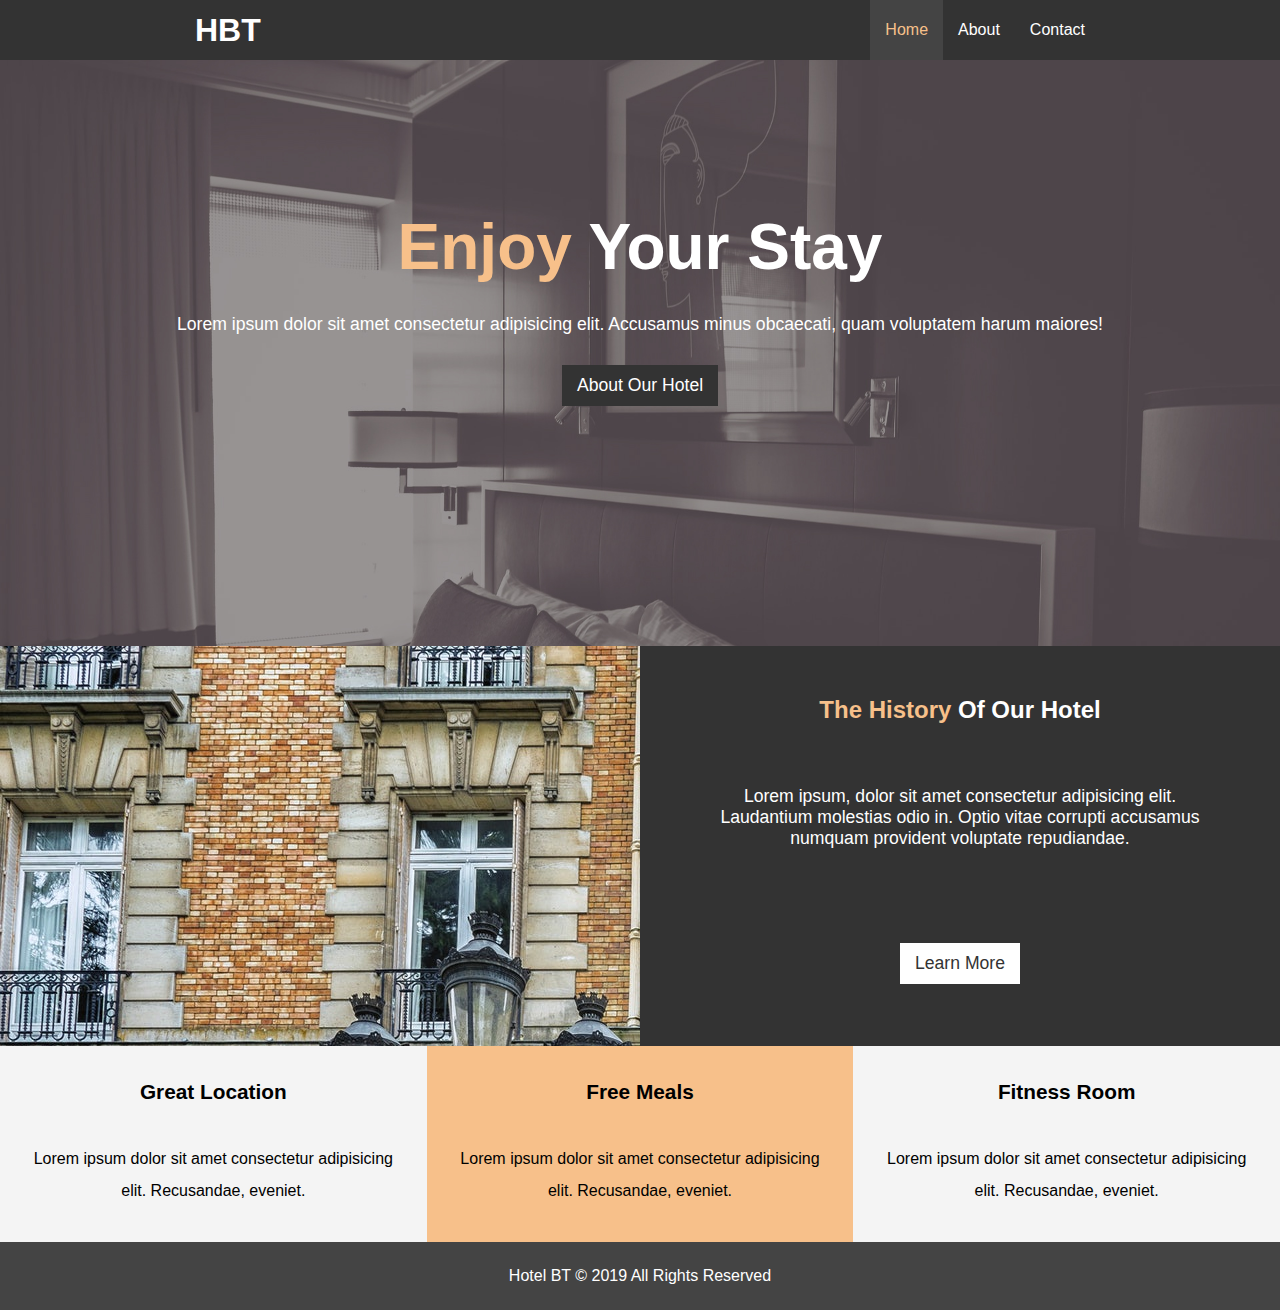
<file: index.html>
<!DOCTYPE html>
<html lang="en">

<head>
    <meta charset="UTF-8">
    <meta name="viewport" content="width=device-width, initial-scale=1.0">
    <meta http-equiv="X-UA-Compatible" content="ie=edge">
    <link rel="stylesheet" href="https://use.fontawesome.com/releases/v5.8.1/css/all.css"
        integrity="sha384-50oBUHEmvpQ+1lW4y57PTFmhCaXp0ML5d60M1M7uH2+nqUivzIebhndOJK28anvf" crossorigin="anonymous">
    <link rel="stylesheet" href="stylesheets/style.css">
    <link rel="stylesheet" href="stylesheets/mobile.css" media="screen and (max-width: 768px)">
    <title>Hotel BT | Welcome</title>
</head>

<body>

    <header>
        <nav class="main-nav">
            <div class="container">
                <h1>
                    <a href="index.html">hbt</a>
                </h1>
                <ul>
                    <li class="current"><a href="index.html" class="current">home</a></li>
                    <li><a href="about.html">about</a></li>
                    <li><a href="contact.html">contact</a></li>
                </ul>
            </div>
        </nav>

        <section class="showcase">
            <div class="container">
                <h1><span>enjoy</span> your stay</h1>
                <p>Lorem ipsum dolor sit amet consectetur adipisicing elit. Accusamus minus obcaecati, quam voluptatem
                    harum maiores!</p>
                <p><a href="about.html">about our hotel</a></p>

            </div>
        </section>
    </header>

    <main>
        <article class="left-article">
        </article>

        <article class="right-article">
            <h2><span>the history</span> of our hotel</h2>
            <p>Lorem ipsum, dolor sit amet consectetur adipisicing elit. Laudantium molestias odio in. Optio vitae
                corrupti accusamus numquam provident voluptate repudiandae.</p>
            <p><a href="about.html">learn more</a></p>
        </article>
    </main>

    <section class="thirth-col">
        <article>
            <i class="fas fa-location-arrow fa-3x"></i>
            <h3>great location</h3>
            <p>Lorem ipsum dolor sit amet consectetur adipisicing elit. Recusandae, eveniet.</p>
        </article>
        <article>
            <i class="fas fa-drumstick-bite fa-3x"></i>
            <h3>free meals</h3>
            <p>Lorem ipsum dolor sit amet consectetur adipisicing elit. Recusandae, eveniet.</p>
        </article>
        <article>
            <i class="fas fa-dumbbell fa-3x"></i>
            <h3>fitness room</h3>
            <p>Lorem ipsum dolor sit amet consectetur adipisicing elit. Recusandae, eveniet.</p>
        </article>
    </section>

    <div class="clear"></div>

    <footer>
        <p>hotel BT &copy; 2019 all rights reserved</p>
    </footer>
</body>

</html>
</file>
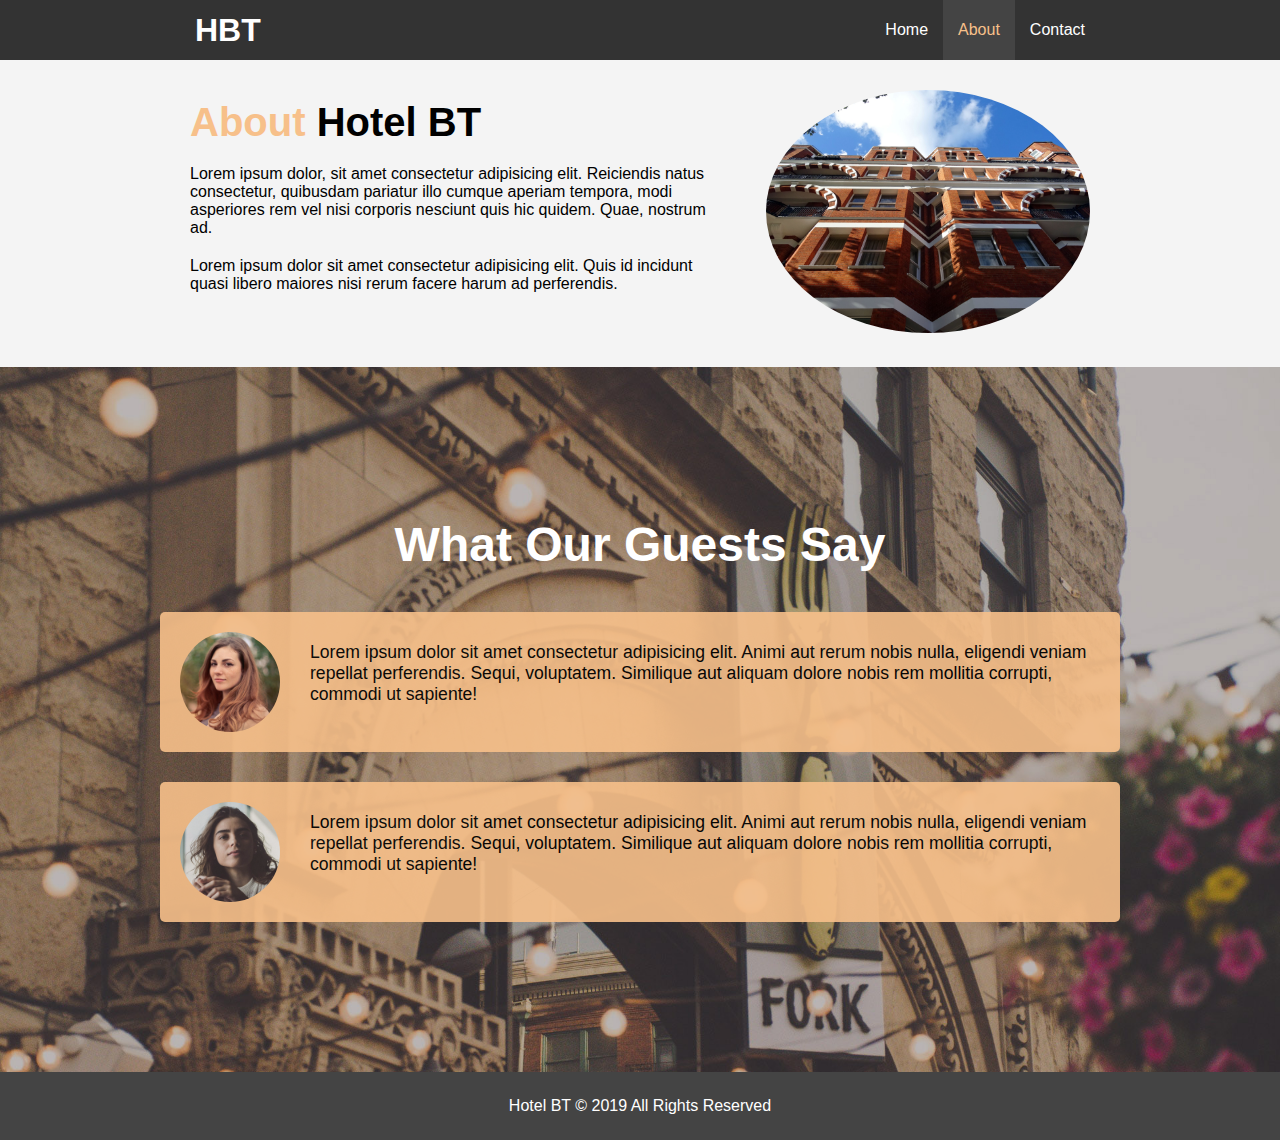
<file: about.html>
<!DOCTYPE html>
<html lang="en">

<head>
    <meta charset="UTF-8">
    <meta name="viewport" content="width=device-width, initial-scale=1.0">
    <meta http-equiv="X-UA-Compatible" content="ie=edge">
    <link rel="stylesheet" href="stylesheets/style.css">
    <title>Hotel BT | About</title>
</head>

<body>
    <header>
        <nav class="main-nav">
            <div class="container">
                <h1>
                    <a href="index.html">hbt</a>
                </h1>
                <ul>
                    <li><a href="index.html">home</a></li>
                    <li><a class="current" href="about.html">about</a></li>
                    <li><a href="contact.html">contact</a></li>
                </ul>
            </div>
        </nav>

    </header>

    <section class="about-showcase">
        <div class="container">
            <article class="article1">
                <h1><span>about</span> hotel BT</h1>
                <p>Lorem ipsum dolor, sit amet consectetur adipisicing elit. Reiciendis natus consectetur, quibusdam
                    pariatur illo cumque aperiam tempora, modi asperiores rem vel nisi corporis nesciunt quis hic
                    quidem. Quae, nostrum ad.</p>
                <p>Lorem ipsum dolor sit amet consectetur adipisicing elit. Quis id incidunt quasi libero maiores nisi
                    rerum facere harum ad perferendis.</p>
            </article>

            <article class="article2">
                <img src="images/photo-2.jpg" alt="">
            </article>
        </div>
    </section>

    <div class="clear"></div>

    <section class="about-reviews">

        <h1>what our guests say</h1>

        <div class="container">
            <article class="review1">
                <div>
                    <img src="images/person-1.jpg" alt="">
                </div>
                <div>
                    <p>Lorem ipsum dolor sit amet consectetur adipisicing elit. Animi aut rerum nobis nulla, eligendi
                        veniam
                        repellat perferendis. Sequi, voluptatem. Similique aut aliquam dolore nobis rem mollitia
                        corrupti,
                        commodi ut sapiente!</p>
                </div>
            </article>
        </div>

        <div class="container">
            <article class="review2">
                <div>
                    <img src="images/person-2.jpg" alt="">
                </div>
                <div>
                    <p>Lorem ipsum dolor sit amet consectetur adipisicing elit. Animi aut rerum nobis nulla, eligendi
                        veniam
                        repellat perferendis. Sequi, voluptatem. Similique aut aliquam dolore nobis rem mollitia
                        corrupti,
                        commodi ut sapiente!</p>
                </div>
            </article>
        </div>
    </section>
    <div class="clear"></div>

    <footer>
        <p>hotel BT &copy; 2019 all rights reserved</p>
    </footer>

</body>

</html>
</file>
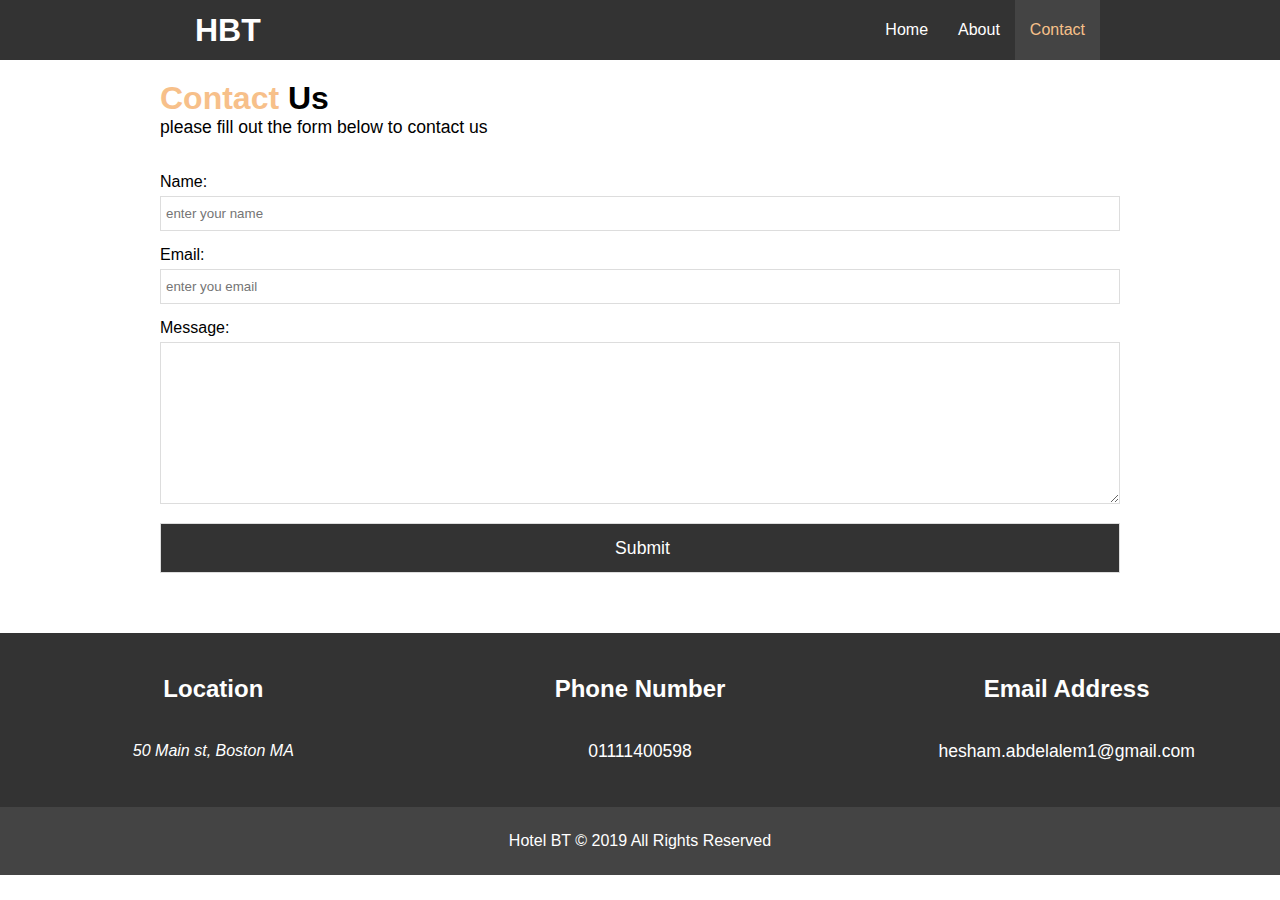
<file: contact.html>
<!DOCTYPE html>
<html lang="en">

<head>
    <meta charset="UTF-8">
    <meta name="viewport" content="width=device-width, initial-scale=1.0">
    <meta http-equiv="X-UA-Compatible" content="ie=edge">
    <link rel="stylesheet" href="https://use.fontawesome.com/releases/v5.8.1/css/all.css"
        integrity="sha384-50oBUHEmvpQ+1lW4y57PTFmhCaXp0ML5d60M1M7uH2+nqUivzIebhndOJK28anvf" crossorigin="anonymous">
    <link rel="stylesheet" href="stylesheets/style.css">
    <title>Hotel BT | Contact</title>
</head>

<body>
    <header>
        <nav class="main-nav">
            <div class="container">
                <h1>
                    <a href="index.html">hbt</a>
                </h1>
                <ul>
                    <li><a href="index.html">home</a></li>
                    <li><a href="about.html">about</a></li>
                    <li><a class="current" href="contact.html">contact</a></li>
                </ul>
            </div>
        </nav>
    </header>

    <main class="main-form">
        <div class="container">
            <h1><span>contact</span> us</h1>
            <p>please fill out the form below to contact us</p>
            <form action="">
                <label for="name">name:</label>
                <input type="text" name="name" id="name" placeholder="enter your name">

                <label for="email">email:</label>
                <input type="email" name="email" id="email" placeholder="enter you email">

                <label for="message">message:</label>
                <textarea name="text" id="message" cols="30" rows="10"></textarea>
                <input type="submit" value="Submit">
            </form>
        </div>
    </main>

    <div class="clear"></div>

    <section class="about-thirth">
        <article>
            <i class="fas fa-location-arrow fa-3x"></i>
            <h2>location</h2>
            <address>50 Main st, Boston MA</address>
        </article>

        <article>
            <i class="fas fa-phone-square fa-3x"></i>
            <h2>phone number</h2>
            <p>01111400598</p>
        </article>
        <article>
            <i class="fas fa-envelope-square fa-3x"></i>
            <h2>email address</h2>
            <p>hesham.abdelalem1@gmail.com</p>
        </article>
    </section>
    <div class="clear"></div>

    <footer>
        <p>hotel BT &copy; 2019 all rights reserved</p>
    </footer>
</body>

</html>
</file>
<file: stylesheets/style.css>
:root {
	--black: #333;
	--black2: #444;
	--yellow: #f7c08a;
}

/* ? Start Global Styles */
*,
*:before,
*:after {
	box-sizing: border-box;
	padding: 0;
	margin: 0;
}

body {
	font-family: 'Segoe UI', Tahoma, Geneva, Verdana, sans-serif;
}

a {
	text-decoration: none;
	display: inline-block;
	color: white;
}

img {
	max-width: 100%;
}

.current {
	color: var(--yellow);
	background-color: var(--black2);
}

.container {
	max-width: 960px;
	margin: auto;
}

p {
	font-size: 1.1em;
}

.clear {
	clear: both;
}

span {
	color: var(--yellow);
}

/* ????????? End Global Styles ???????? */

/* ????????? Start Header Styles ???????? */

/* ******** Start Nav Styles********** */

nav {
	background-color: var(--black);
	color: white;
	overflow: hidden;
	line-height: 50px;
}

nav h1 {
	float: left;
	margin-left: 20px;
	padding: 5px 15px;
	text-transform: uppercase;
}

nav ul {
	float: right;
	list-style: none;
	margin-right: 20px;
	text-transform: capitalize;
}

nav li {
	float: left;
}

nav li a {
	padding: 5px 15px;
	display: block;
}

nav li a:hover {
	background-color: var(--black2);
}

/* ******** End Nav Styles********** */

/* ******** Start showcase Styles ******** */

.showcase {
	background-image: url('../images/showcase.jpg');
	background-size: cover;
	text-align: center;
	color: white;
	height: 100%;
	padding-bottom: 240px;
}

.showcase h1 {
	padding-top: 150px;
	text-transform: capitalize;
	font-size: 4em;
	padding-bottom: 30px;
}

.showcase h1 span {
	color: var(--yellow);
}

.showcase a {
	margin-top: 30px;
	text-transform: capitalize;
	background-color: var(--black);
	padding: 10px 15px;
}

.showcase a:hover {
	background-color: var(--yellow);
	color: var(--black);
}

/* ******** Start showcase Styles ******** */

/* ????????? End Header Styles ???????? */

/* ????????? Start Main Styles ???????? */

/* ******** Start left Article ******** */

main {
	overflow: hidden;
	color: white;
}

main article {
	height: 400px;
}

.left-article {
	float: left;
	background-image: url('../images/photo-1.jpg');
	width: 50%;
}

.right-article {
	float: right;
	width: 50%;
	background-color: var(--black);
	text-align: center;
}

.right-article h2 {
	text-transform: capitalize;
	padding: 50px 0 30px 0;
}

.right-article h2 span {
	color: var(--yellow);
}

.right-article p {
	font-size: 1.1em;
	padding: 5% 10%;
}

.right-article p a {
	margin-top: 30px;
	text-transform: capitalize;
	background-color: white;
	color: var(--black);
	padding: 10px 15px;
}

.right-article p a:hover {
	background-color: var(--yellow);
}

/* ******** Start right Article ******** */

/* ????????? End Main Styles ???????? */

/* ????????? Start Articles Styles ???????? */

.thirth-col article {
	width: calc(100% / 3);
	float: left;
	text-align: center;
	padding: 30px 10px;
	background-color: #f4f4f4;
	line-height: 2em;
	height: 100%;
}

.thirth-col article h3 {
	font-size: 1.3em;
	text-transform: capitalize;
	padding-bottom: 30px;
}

.thirth-col article p {
	font-size: 1em;
	padding: 5px 15px;
}

.thirth-col article:nth-child(2) {
	background-color: var(--yellow);
}

/* ????????? End Articles Styles ???????? */

/* ????????? Start Footer Styles ???????? */

footer {
	background-color: var(--black2);
	color: white;
	text-align: center;
	text-transform: capitalize;
	font-size: 1em;
}

footer p {
	padding: 25px;
	font-size: 1em;
}

/* ????????? End Footer Styles ???????? */

/* ????????? Start About.html ???????? */

/* ******** Start about showcase ******** */

.about-showcase {
	background-color: #f4f4f4;
	overflow: hidden;
}

.about-showcase .article1 {
	width: 60%;
	float: left;
	padding: 30px;
}

.about-showcase .article1 h1 {
	font-size: 2.5em;
	text-transform: capitalize;
	padding: 10px 0;
}

.about-showcase .article1 p {
	padding: 10px 0;
	font-size: 1rem;
}

.about-showcase .article2 {
	width: 40%;
	float: right;
	padding: 30px;
}

.about-showcase .article2 img {
	border-radius: 50%;
}

/* ******** Start about showcase ******** */

/* ******** Start about reviews ******** */

.about-reviews {
	background-image: url('../images/test-bg.jpg');
	background-size: cover;
	padding: 150px 50px;
}

.about-reviews h1 {
	color: white;
	text-align: center;
	font-size: 3em;
	padding-bottom: 40px;
	text-transform: capitalize;
}

.about-reviews .review1,
.about-reviews .review2 {
	background-color: var(--yellow);
	opacity: 0.9;
	padding: 20px;
	border-radius: 5px;
	overflow: hidden;
}

.about-reviews .review1 {
	margin-bottom: 30px;
}

.about-reviews .review1 img,
.about-reviews .review2 img {
	float: left;
	width: 100px;
	height: 100px;
	border-radius: 50%;
	margin-right: 30px;
}

.about-reviews p {
	margin: 10px;
}

/* ******** End about reviews ******** */

/* ????????? End About.html ???????? */

/* ????????? Start Contact.html ???????? */

/* ******** Start form ******** */
.main-form {
	color: black;
	padding: 20px;
}

.main-form h1 {
	text-transform: capitalize;
}

.main-form form {
	padding: 30px 0;
}

.main-form label {
	display: block;
	text-transform: capitalize;
	padding: 5px 0px;
}

.main-form input {
	display: block;
	width: 100%;
	height: 35px;
	padding-left: 5px;
	border: 1px solid #ddd;
	margin: 0px 0px 10px 0px;
}

.main-form textarea {
	width: 100%;
	border: 1px solid #ddd;
	padding: 5px;
}

.main-form input[type="submit"] {
	margin-top: 15px;
	font-size: 1.1em;
	background-color: var(--black);
	color: white;
	transition: all 0.5s ease;
	height: 50px;
}

.main-form input[type="submit"]:hover {
	background-color: var(--yellow);
	color: black;
}

/* ******** End form ******** */

.about-thirth article {
	background-color: var(--black);
	width: calc(100% / 3);
	float: left;
	display: block;
	text-align: center;
	padding: 40px 10px;
	line-height: 2em;
	height: 100%;
	color: white;
}

.about-thirth article h2 {
	text-transform: capitalize;
	padding-bottom: 30px;
}

/* ????????? End Contact.html ???????? */
</file>
<file: stylesheets/mobile.css>
nav ul,
nav li,
nav h1 {
    text-align: center;
    display: block;
    float: none;
    margin: 0;
}

nav ul li a {
    padding: 0px 15px;
}

.left-article {
    display: none;
}

.right-article {
    width: 100%;
    height: 300px;
}

.showcase a {
    padding: 20px;
}

.thirth-col article {
    float: none;
    width: 100%;
    height: calc(80%/3);
}
</file>
